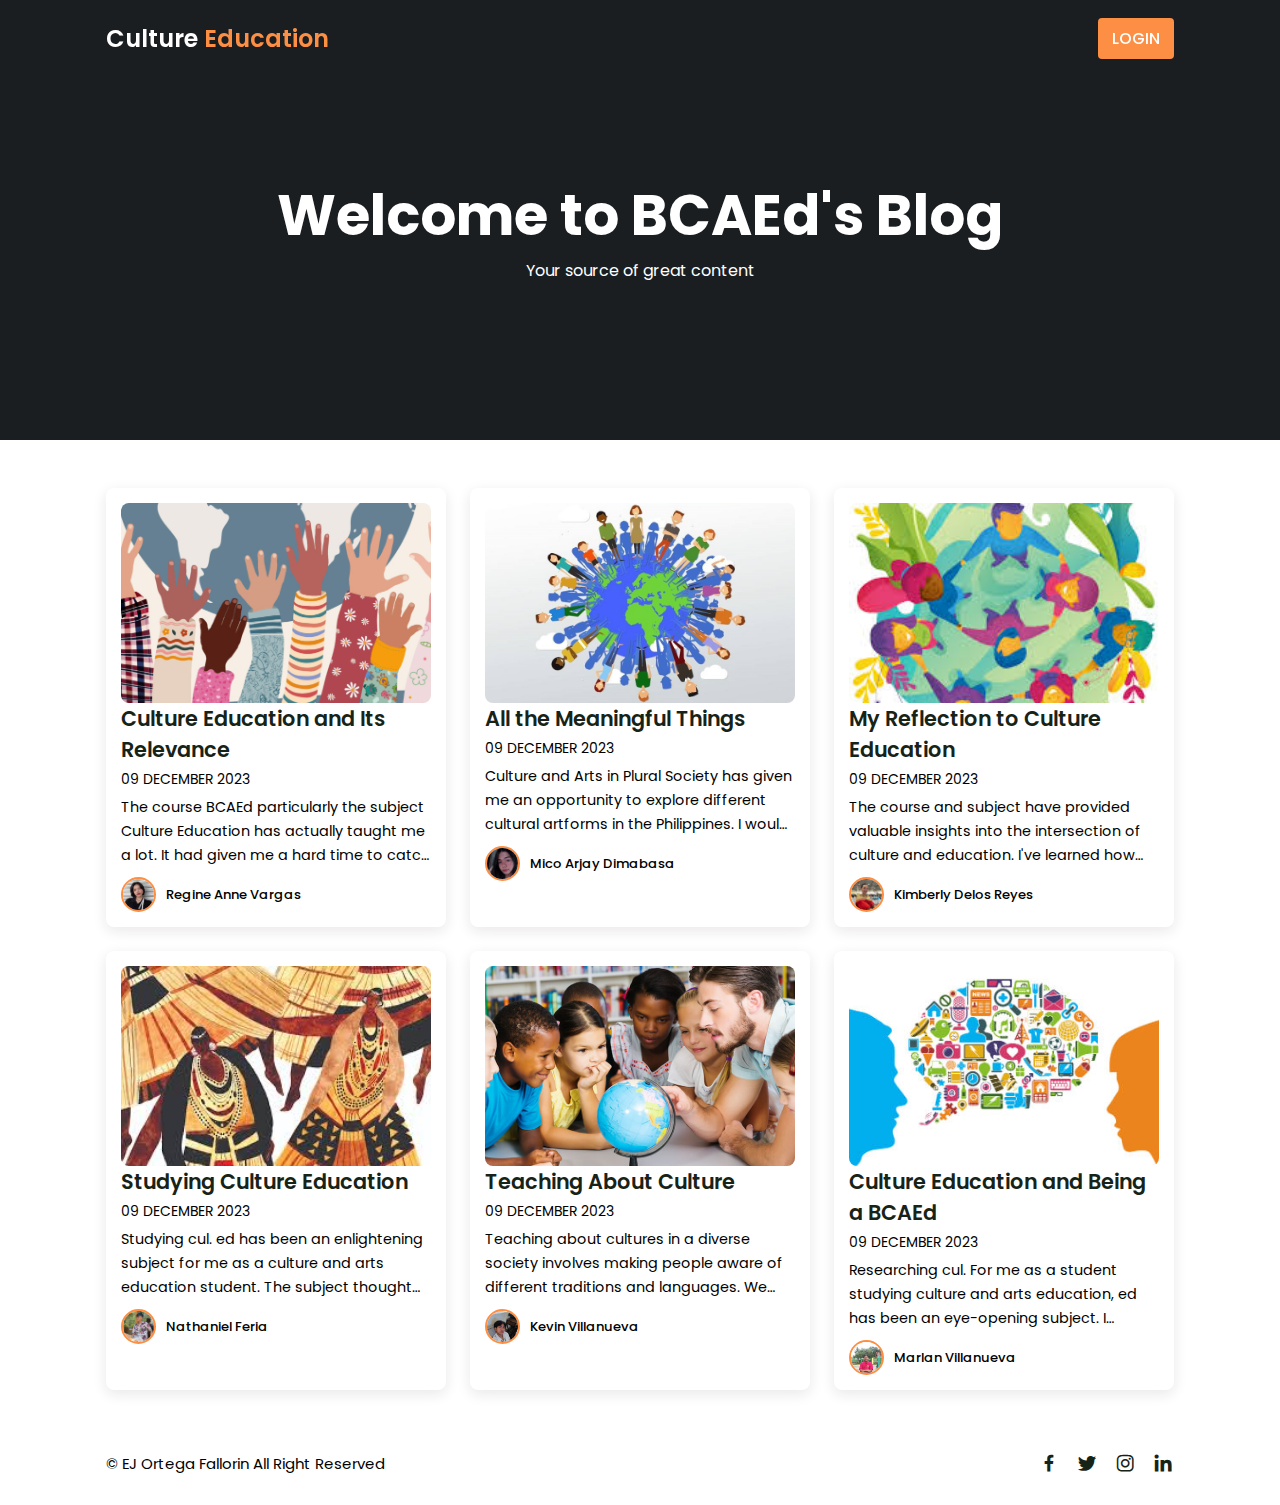
<file: index.html>
<html>
    <head>
    <meta charset="utf-8"></head>
    <title>Blog Website</title>
    <link rel="stylesheet" href="css/style.css">
    <link href='https://unpkg.com/boxicons@2.1.4/css/boxicons.min.css' rel='stylesheet'>
    </head>
    <body>
        <header>
            <div class="nav container">

            <a href="#" class="logo">Culture <span>Education</span></a>

            <a href="#" class="login">Login</a>
        </div>
        </header>
        <section class="home" id="home">
            <div class="home-text container">
                <h2 class="home-title">Welcome to BCAEd's Blog</h2>
                <span class="home-subtitle">Your source of great content</span>
            </div>
        </section>
       <!-- <div class="post-filter container">
            <span class="filter-item active-filter" data-filter='all'>All</span>
            <span class="filter-item" data-filter='design'>Design</span>
            <span class="filter-item" data-filter='tech'>Tech</span>
            <span class="filter-item" data-filter='mobile'>Mobile</span>
        </div>-->

        <section class="post container">

            <div class="post-box mobile">
                <img src="img/post-1.jpg" alt="" class="post-img">
                <!--<h2 class="category">Mobile</h2>-->
                <a href="post-page.html" class="post-title">
                    Culture Education and Its Relevance
                </a>
                <span class="post-date">09 December 2023</span>
                <p class="post-description">The course BCAEd particularly the subject Culture Education has actually taught me a lot. It had given me a hard time to catch up from the topic because I am not actually familiar with the culture of our municipality but it did not hindrance me to learn more and adapt to it. Hence, I am expecting a lot and I know that my learnings will not stop here and I will further discover more to it. </p>
                <div class="profile">
                    <img src="img/profile-1.jpg" alt="" class="profile-img">
                    <span class="profile-name">Regine Anne Vargas</span>
                </div>  
            </div>

            <div class="post-box design">
                <img src="img/post-2.jpg" alt="" class="post-img">
                <!--<h2 class="category">Design</h2>-->
                <a href="post-page1.html" class="post-title">
                    All the Meaningful Things
                </a>
                <span class="post-date">09 December 2023</span>
                <p class="post-description">Culture and Arts in Plural Society has given me an opportunity to explore different cultural artforms in the Philippines. I would say this subject has taught me very well in terms of understanding the importance of arts in our Society and how it shapes us to be artistic in the most creative way. Art is linked in the most fundamental sense of ourselves. Through the ages, art has creatively preserved history by offering a variety of perspectives and scenarios. Additionally, art has played a significant role in heralding social change by voicing viewpoints that were discordant with the status order.</p>
                <div class="profile">
                    <img src="img/profile-2.jpg" alt="" class="profile-img">
                    <span class="profile-name">Mico Arjay Dimabasa</span>
                </div>  
            </div>

            <div class="post-box tech">
                <img src="img/post-3.jpg" alt="" class="post-img">
                <!--<h2 class="category">Tech</h2>-->
                <a href="post-page2.html" class="post-title">
                    My Reflection to Culture Education
                </a>
                <span class="post-date">09 December 2023</span>
                <p class="post-description">The course and subject have provided valuable insights into the intersection of culture and education. I've learned how cultural factors significantly influence educational practices, shaping teaching methodologies, curriculum development, and student engagement.</p>
                <div class="profile">
                    <img src="img/profile-3.jpg" alt="" class="profile-img">
                    <span class="profile-name">Kimberly Delos Reyes</span>
                </div>  
            </div>

            <div class="post-box mobile">
                <img src="img/post-4.jpg" alt="" class="post-img">
                <!--<h2 class="category">Mobile</h2>-->
                <a href="post-page3.html" class="post-title">
                    Studying Culture Education
                </a>
                <span class="post-date">09 December 2023</span>
                <p class="post-description">Studying cul. ed has been an enlightening subject for me as a culture and arts education student. The subject thought me a lot of different culture related stuff that involves traditions, expressions, and the culture within a society. CulEd help me to broaden my knowledge about ethnocentrism, xenocentrism, cultural relativism and as well as the two components of culture which are the tangible and intangible. Studying culture, deeply rooted in our diverse cultural heritage, serves as a bridge connecting the past to the present. </p>
                <div class="profile">
                    <img src="img/profile-4.jpg" alt="" class="profile-img">
                    <span class="profile-name">Nathaniel Feria</span>
                </div>  
            </div>

            <div class="post-box design">
                <img src="img/post-5.jpg" alt="" class="post-img">
                <!--<h2 class="category">Design</h2>-->
                <a href="post-page4.html" class="post-title">
                    Teaching About Culture
                </a>
                <span class="post-date">09 December 2023</span>
                <p class="post-description">Teaching about cultures in a diverse society involves making people aware of different traditions and languages. We aim to include everyone by using materials from various cultures, fostering communication skills across cultural boundaries, and encouraging respect for differences. Critical thinking about cultural issues is promoted, along with a sense of global citizenship by connecting local cultures to the broader world. Celebrating various cultural events and integrating cultural education into policies further enhances a harmonious community that values diversity.</p>
                <div class="profile">
                    <img src="img/profile-5.jpg" alt="" class="profile-img">
                    <span class="profile-name">Kevin Villanueva</span>
                </div>  
            </div>

            <div class="post-box tech">
                <img src="img/post-6.jpg" alt="" class="post-img">
                <!--<h2 class="category">Tech</h2>-->
                <a href="post-page5.html" class="post-title">
                    Culture Education and Being a BCAEd
                </a>
                <span class="post-date">09 December 2023</span>
                <p class="post-description">Researching cul. For me as a student studying culture and arts education, ed has been an eye-opening subject. I learned a lot of diverse cultural topics from the subject, including customs, expressions, and societal culture. My understanding of ethnocentrism, xenocentrism, cultural relativism, and the tangible and intangible aspects of culture has expanded thanks to CulEd. Deeply ingrained in our rich cultural legacy, studying culture acts as a link between the past and the present.</p>
                <div class="profile">
                    <img src="img/profile-6.jpg" alt="" class="profile-img">
                    <span class="profile-name">Marlan Villanueva</span>
                </div>  
            </div>

           
        </section>
        <!-- footer -->
         <div class="footer container">
            <p>&#169; EJ Ortega Fallorin All Right Reserved</p>
            <div class="social">
                <a href="#"><i class='bx bxl-facebook'></i></a>
                <a href="#"><i class='bx bxl-twitter'></i></a>
                <a href="#"><i class='bx bxl-instagram'></i></a>
                <a href="#"><i class='bx bxl-linkedin'></i></i></a>
                
            </div>
         </div>




        <script src="https://code.jquery.com/jquery-3.7.1.js"
        integrity="sha256-eKhayi8LEQwp4NKxN+CfCh+3qOVUtJn3QNZ0TciWLP4="
        crossorigin="anonymous"></script>

        <script src="js/main.js"></script>





    </body>
    </html>
</file>
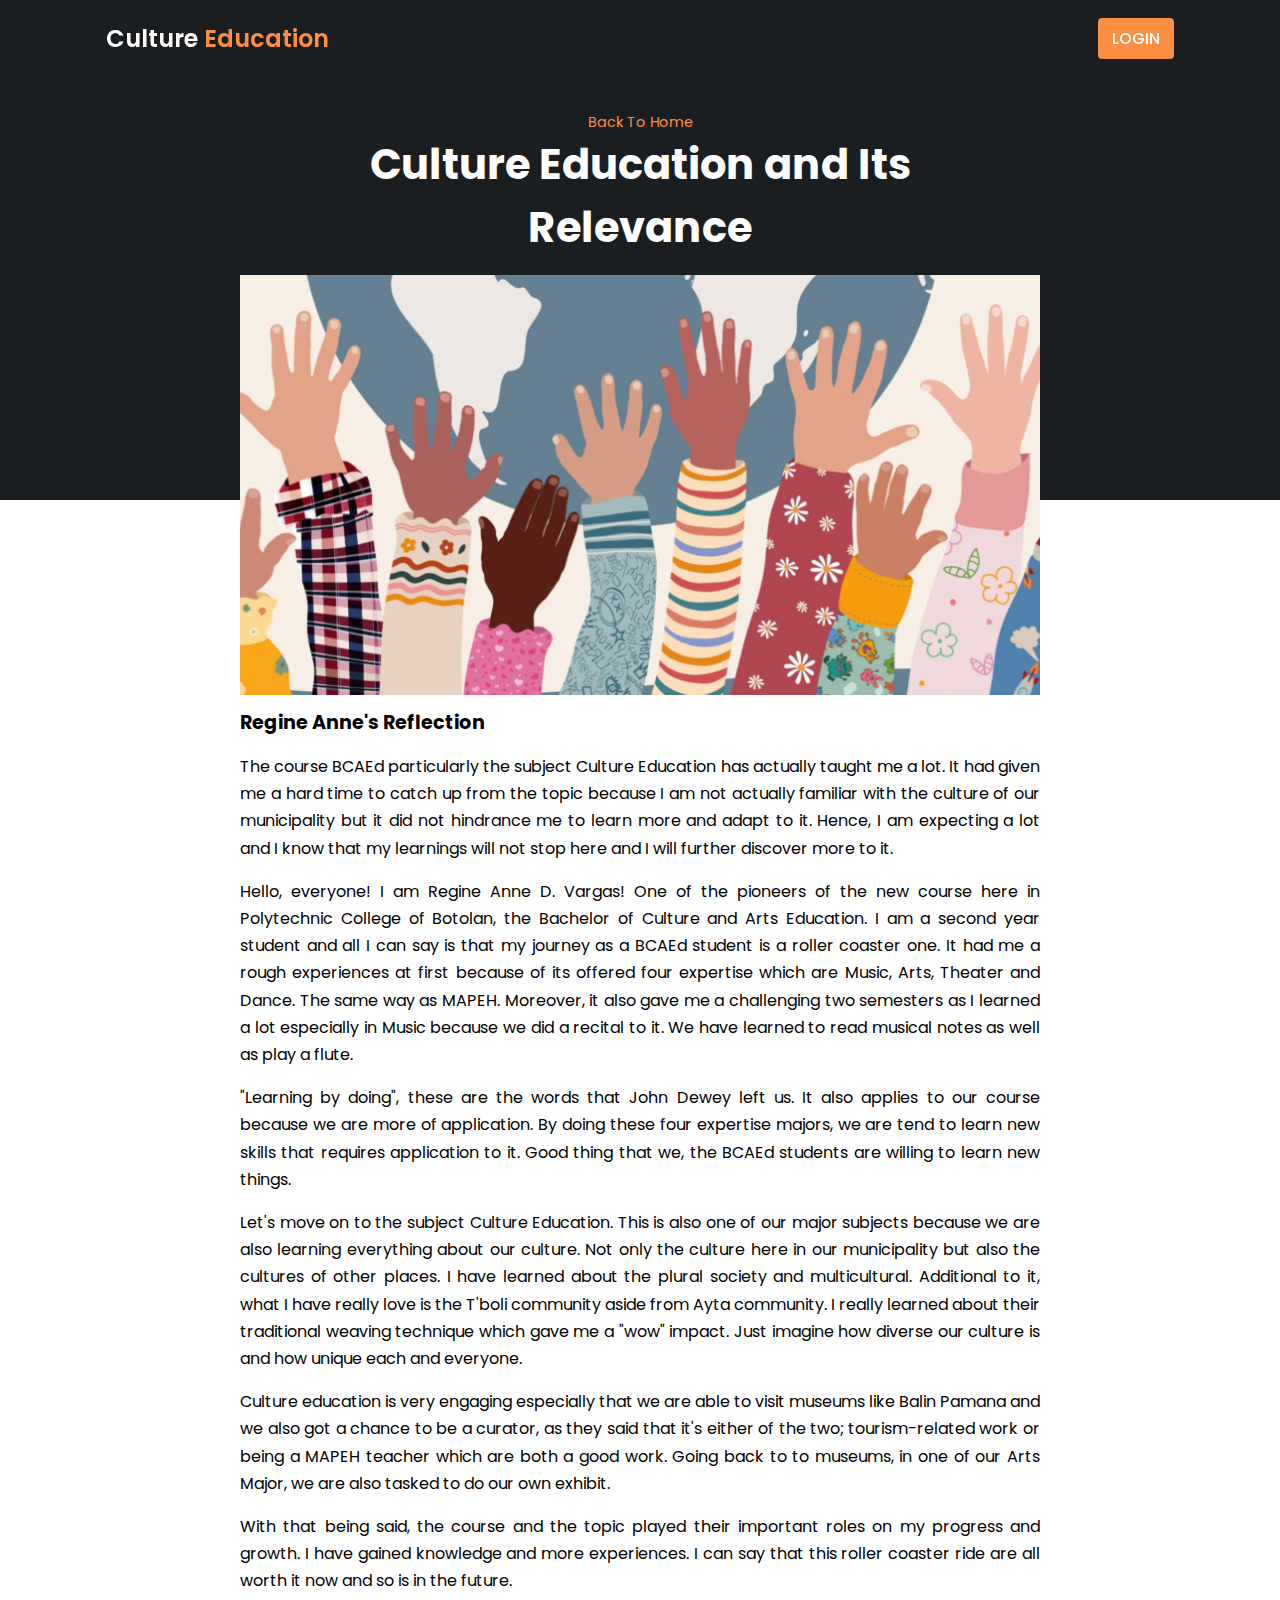
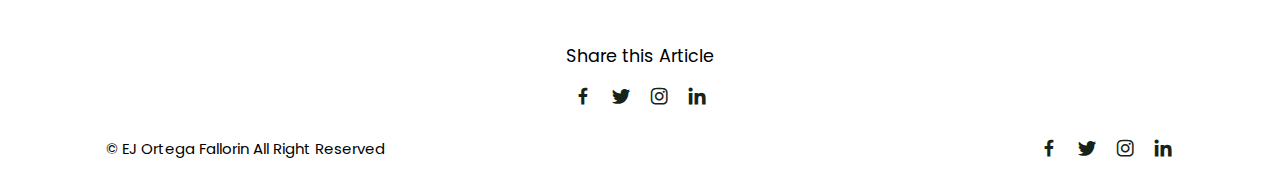
<file: post-page.html>
<html>
    <head>
    <meta charset="utf-8"></head>
    <title>Post Page</title>
    <link rel="stylesheet" href="css/style.css">
    <link href='https://unpkg.com/boxicons@2.1.4/css/boxicons.min.css' rel='stylesheet'>
    </head>
    <body>
        <header>
            <div class="nav container">

            <a href="index.html" class="logo">Culture <span>Education</span></a>

            <a href="#" class="login">Login</a>
        </div>
        </header>
        <!--Post Content-->
        <section class="post-header">
            <div class="header-content post-container">
                <!--Back to home-->  
                <a href="index.html" class="back-home">Back To Home</a>
                <!--Titile-->
                <h1 class="header-title">Culture Education and Its Relevance</h1>
                <!--Post Image-->
                <img src="img/post-1.jpg" alt="" class="header-img">
            </div>
        </section>

        <section class="post-content post-container">
            <h2 class="sub-heading">Regine Anne's Reflection</h2>
            <p class="post-text">The course BCAEd particularly the subject Culture Education has actually taught me a lot. It had given me a hard time to catch up from the topic because I am not actually familiar with the culture of our municipality but it did not hindrance me to learn more and adapt to it. Hence, I am expecting a lot and I know that my learnings will not stop here and I will further discover more to it. </p>
            <p class="post-text">Hello, everyone! I am Regine Anne D. Vargas! One of the pioneers of the new course here in Polytechnic College of Botolan, the Bachelor of Culture and Arts Education. I am a second year student and all I can say is that my journey as a BCAEd student is a roller coaster one. It had me a rough experiences at first because of its offered four expertise which are Music, Arts, Theater and Dance. The same way as MAPEH. Moreover, it also gave me a challenging two semesters as I learned a lot especially in Music because we did a recital to it. We have learned to read musical notes as well as play a flute. </p>
            <p class="post-text">"Learning by doing", these are the words that John Dewey left us. It also applies to our course because we are more of application. By doing these four expertise majors, we are tend to learn new skills that requires application to it. Good thing that we, the BCAEd students are willing to learn new things.</p>
            <p class="post-text">Let's move on to the subject Culture Education. This is also one of our major subjects because we are also learning everything about our culture. Not only the culture here in our municipality but also the cultures of other places. I have learned about the plural society and multicultural. Additional to it, what I have really love is the T'boli community aside from Ayta community. I really learned about their traditional weaving technique which gave me a "wow" impact. Just imagine how diverse our culture is and how unique each and everyone. </p>
            <p class="post-text">Culture education is very engaging especially that we are able to visit museums like Balin Pamana and we also got a chance to be a curator, as they said that it's either of the two; tourism-related work or being a MAPEH teacher which are both a good work. Going back to to museums, in one of our Arts Major, we are also tasked to do our own exhibit.</p>
            <p class="post-text">With that being said, the course and the topic played their important roles on my progress and growth. I have gained knowledge and more experiences. I can say that this roller coaster ride are all worth it now and so is in the future.</p>
            
        </section>
        <!--Share-->
        <div class="share post-container">
            <span class="share-title">Share this Article</span>
            <div class="social">
                <a href="#"><i class='bx bxl-facebook'></i></a>
                <a href="#"><i class='bx bxl-twitter'></i></a>
                <a href="#"><i class='bx bxl-instagram'></i></a>
                <a href="#"><i class='bx bxl-linkedin'></i></i></a>
            </div>
        </div>
        <!-- footer -->
         <div class="footer container">
            <p>&#169; EJ Ortega Fallorin All Right Reserved</p>
            <div class="social">
                <a href="#"><i class='bx bxl-facebook'></i></a>
                <a href="#"><i class='bx bxl-twitter'></i></a>
                <a href="#"><i class='bx bxl-instagram'></i></a>
                <a href="#"><i class='bx bxl-linkedin'></i></i></a>
                
            </div>
         </div>




        <script src="https://code.jquery.com/jquery-3.7.1.js"
        integrity="sha256-eKhayi8LEQwp4NKxN+CfCh+3qOVUtJn3QNZ0TciWLP4="
        crossorigin="anonymous"></script>

        <script src="js/main.js"></script>





    </body>
    </html>
</file>
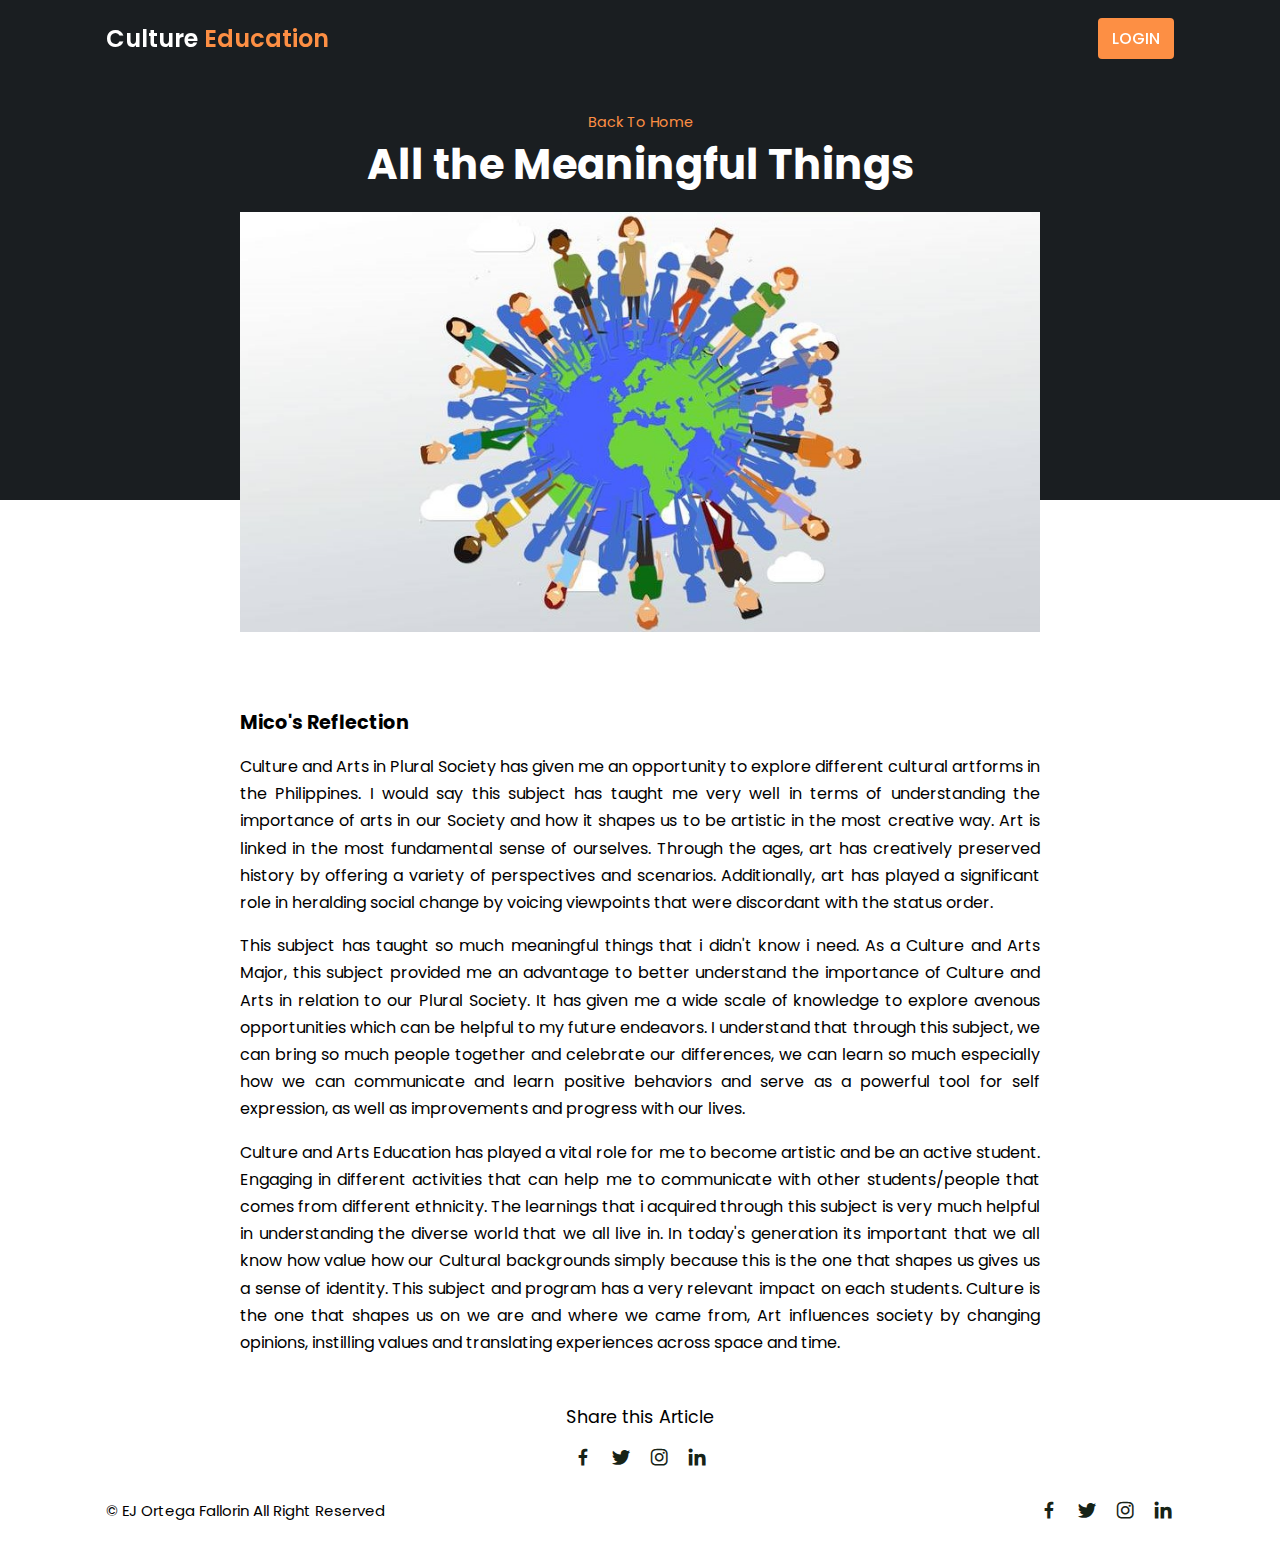
<file: post-page1.html>
<html>
    <head>
    <meta charset="utf-8"></head>
    <title>Post Page</title>
    <link rel="stylesheet" href="css/style.css">
    <link href='https://unpkg.com/boxicons@2.1.4/css/boxicons.min.css' rel='stylesheet'>
    </head>
    <body>
        <header>
            <div class="nav container">

            <a href="index.html" class="logo">Culture <span>Education</span></a>

            <a href="#" class="login">Login</a>
        </div>
        </header>
        <!--Post Content-->
        <section class="post-header">
            <div class="header-content post-container">
                <!--Back to home-->  
                <a href="index.html" class="back-home">Back To Home</a>
                <!--Titile-->
                <h1 class="header-title">All the Meaningful Things</h1>
                <!--Post Image-->
                <img src="img/post-2.jpg" alt="" class="header-img">
            </div>
        </section>

        <section class="post-content post-container">
            <h2 class="sub-heading">Mico's Reflection</h2>
            <p class="post-text">Culture and Arts in Plural Society has given me an opportunity to explore different cultural artforms in the Philippines. I would say this subject has taught me very well in terms of understanding the importance of arts in our Society and how it shapes us to be artistic in the most creative way. Art is linked in the most fundamental sense of ourselves. Through the ages, art has creatively preserved history by offering a variety of perspectives and scenarios. Additionally, art has played a significant role in heralding social change by voicing viewpoints that were discordant with the status order.</p>
            <p class="post-text">This subject has taught so much meaningful things that i didn't know i need. As a Culture and Arts Major, this subject provided me an advantage to better understand the importance of Culture and Arts in relation to our Plural Society. It has given me a wide scale of knowledge to explore avenous opportunities which can be helpful to my future endeavors. I understand that through this subject, we can bring so much people together and celebrate our differences, we can learn so much especially how we can communicate and learn positive behaviors and serve as a powerful tool for self expression, as well as improvements and progress with our lives. </p>
            <p class="post-text">Culture and Arts Education has played a vital role for me to become artistic and be an active student. Engaging in different activities that can help me to communicate with other students/people that comes from different ethnicity. The learnings that i acquired through this subject is very much helpful in understanding the diverse world that we all live in. In today's generation its important that we all know how value how our Cultural backgrounds simply because this is the one that shapes us gives us a sense of identity. This subject and program has a very relevant impact on each students. Culture is the one that shapes us on we are and where we came from, Art influences society by changing opinions, instilling values and translating experiences across space and time.</p>

            
        </section>
        <!--Share-->
        <div class="share post-container">
            <span class="share-title">Share this Article</span>
            <div class="social">
                <a href="#"><i class='bx bxl-facebook'></i></a>
                <a href="#"><i class='bx bxl-twitter'></i></a>
                <a href="#"><i class='bx bxl-instagram'></i></a>
                <a href="#"><i class='bx bxl-linkedin'></i></i></a>
            </div>
        </div>
        <!-- footer -->
         <div class="footer container">
            <p>&#169; EJ Ortega Fallorin All Right Reserved</p>
            <div class="social">
                <a href="#"><i class='bx bxl-facebook'></i></a>
                <a href="#"><i class='bx bxl-twitter'></i></a>
                <a href="#"><i class='bx bxl-instagram'></i></a>
                <a href="#"><i class='bx bxl-linkedin'></i></i></a>
                
            </div>
         </div>




        <script src="https://code.jquery.com/jquery-3.7.1.js"
        integrity="sha256-eKhayi8LEQwp4NKxN+CfCh+3qOVUtJn3QNZ0TciWLP4="
        crossorigin="anonymous"></script>

        <script src="js/main.js"></script>





    </body>
    </html>
</file>
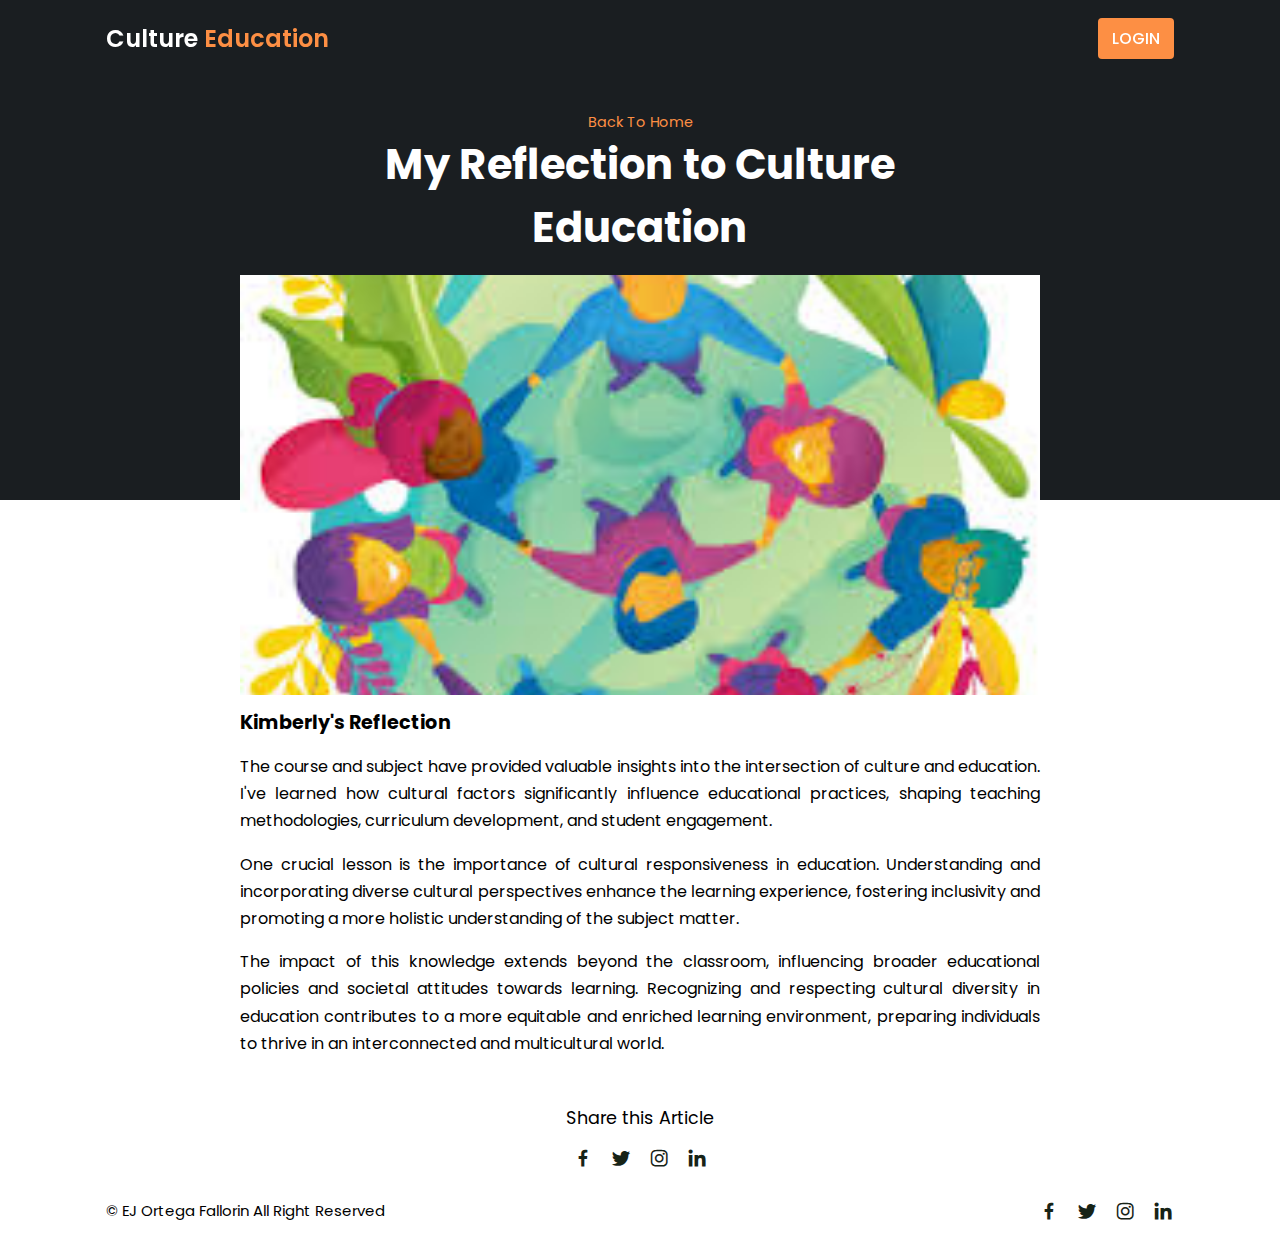
<file: post-page2.html>
<html>
    <head>
    <meta charset="utf-8"></head>
    <title>Post Page</title>
    <link rel="stylesheet" href="css/style.css">
    <link href='https://unpkg.com/boxicons@2.1.4/css/boxicons.min.css' rel='stylesheet'>
    </head>
    <body>
        <header>
            <div class="nav container">

            <a href="index.html" class="logo">Culture <span>Education</span></a>

            <a href="#" class="login">Login</a>
        </div>
        </header>
        <!--Post Content-->
        <section class="post-header">
            <div class="header-content post-container">
                <!--Back to home-->  
                <a href="index.html" class="back-home">Back To Home</a>
                <!--Titile-->
                <h1 class="header-title">My Reflection to Culture Education</h1>
                <!--Post Image-->
                <img src="img/post-3.jpg" alt="" class="header-img">
            </div>
        </section>

        <section class="post-content post-container">
            <h2 class="sub-heading">Kimberly's Reflection</h2>
            <p class="post-text">The course and subject have provided valuable insights into the intersection of culture and education. I've learned how cultural factors significantly influence educational practices, shaping teaching methodologies, curriculum development, and student engagement.</p>
            <p class="post-text">One crucial lesson is the importance of cultural responsiveness in education. Understanding and incorporating diverse cultural perspectives enhance the learning experience, fostering inclusivity and promoting a more holistic understanding of the subject matter.</p>
            <p class="post-text">The impact of this knowledge extends beyond the classroom, influencing broader educational policies and societal attitudes towards learning. Recognizing and respecting cultural diversity in education contributes to a more equitable and enriched learning environment, preparing individuals to thrive in an interconnected and multicultural world.</p>

            
        </section>
        <!--Share-->
        <div class="share post-container">
            <span class="share-title">Share this Article</span>
            <div class="social">
                <a href="#"><i class='bx bxl-facebook'></i></a>
                <a href="#"><i class='bx bxl-twitter'></i></a>
                <a href="#"><i class='bx bxl-instagram'></i></a>
                <a href="#"><i class='bx bxl-linkedin'></i></i></a>
            </div>
        </div>
        <!-- footer -->
         <div class="footer container">
            <p>&#169; EJ Ortega Fallorin All Right Reserved</p>
            <div class="social">
                <a href="#"><i class='bx bxl-facebook'></i></a>
                <a href="#"><i class='bx bxl-twitter'></i></a>
                <a href="#"><i class='bx bxl-instagram'></i></a>
                <a href="#"><i class='bx bxl-linkedin'></i></i></a>
                
            </div>
         </div>




        <script src="https://code.jquery.com/jquery-3.7.1.js"
        integrity="sha256-eKhayi8LEQwp4NKxN+CfCh+3qOVUtJn3QNZ0TciWLP4="
        crossorigin="anonymous"></script>

        <script src="js/main.js"></script>





    </body>
    </html>
</file>
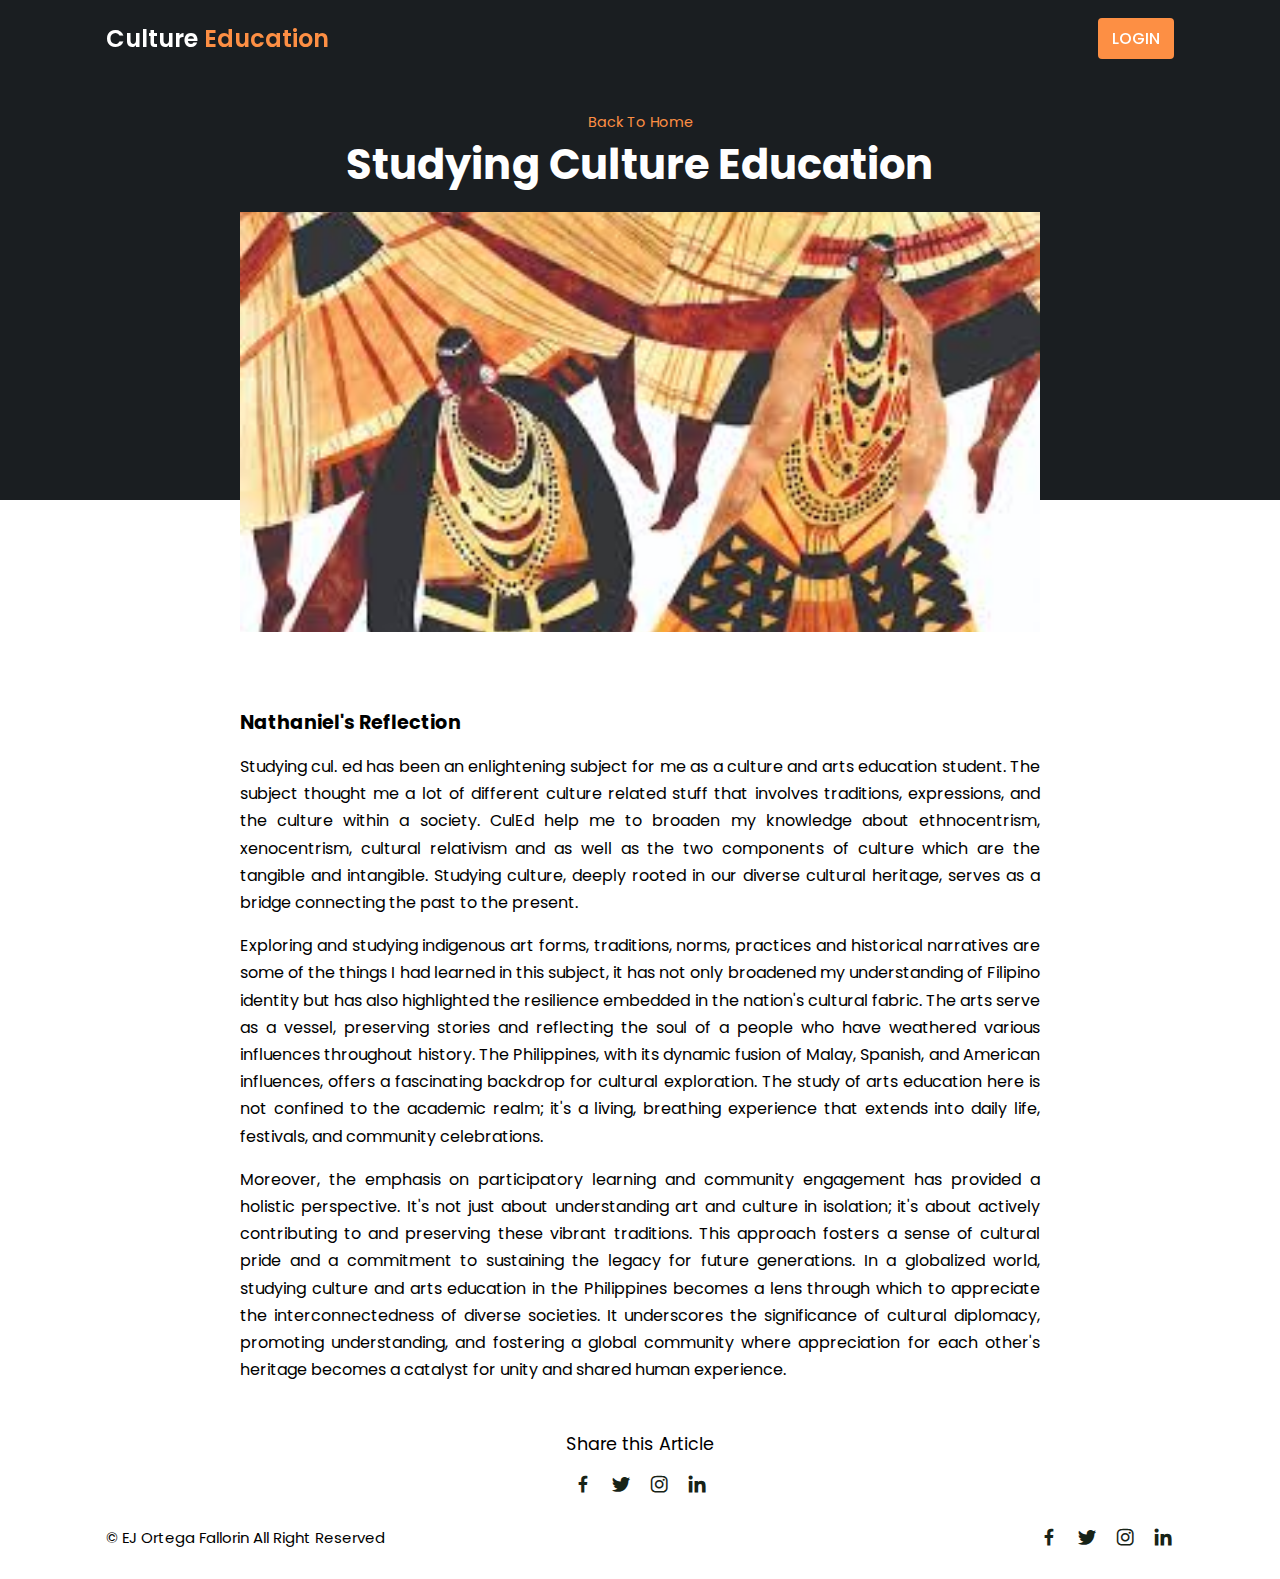
<file: post-page3.html>
<html>
    <head>
    <meta charset="utf-8"></head>
    <title>Post Page</title>
    <link rel="stylesheet" href="css/style.css">
    <link href='https://unpkg.com/boxicons@2.1.4/css/boxicons.min.css' rel='stylesheet'>
    </head>
    <body>
        <header>
            <div class="nav container">

            <a href="index.html" class="logo">Culture <span>Education</span></a>

            <a href="#" class="login">Login</a>
        </div>
        </header>
        <!--Post Content-->
        <section class="post-header">
            <div class="header-content post-container">
                <!--Back to home-->  
                <a href="index.html" class="back-home">Back To Home</a>
                <!--Titile-->
                <h1 class="header-title">Studying Culture Education</h1>
                <!--Post Image-->
                <img src="img/post-4.jpg" alt="" class="header-img">
            </div>
        </section>

        <section class="post-content post-container">
            <h2 class="sub-heading">Nathaniel's Reflection</h2>
            <p class="post-text">Studying cul. ed has been an enlightening subject for me as a culture and arts education student. The subject thought me a lot of different culture related stuff that involves traditions, expressions, and the culture within a society. CulEd help me to broaden my knowledge about ethnocentrism, xenocentrism, cultural relativism and as well as the two components of culture which are the tangible and intangible. Studying culture, deeply rooted in our diverse cultural heritage, serves as a bridge connecting the past to the present. </p>
            <p class="post-text">Exploring and studying indigenous art forms, traditions, norms, practices and historical narratives are some of the things I had learned in this subject, it has not only broadened my understanding of Filipino identity but has also highlighted the resilience embedded in the nation's cultural fabric. The arts serve as a vessel, preserving stories and reflecting the soul of a people who have weathered various influences throughout history.
                The Philippines, with its dynamic fusion of Malay, Spanish, and American influences, offers a fascinating backdrop for cultural exploration. The study of arts education here is not confined to the academic realm; it's a living, breathing experience that extends into daily life, festivals, and community celebrations.</p>
            <p class="post-text">Moreover, the emphasis on participatory learning and community engagement has provided a holistic perspective. It's not just about understanding art and culture in isolation; it's about actively contributing to and preserving these vibrant traditions. This approach fosters a sense of cultural pride and a commitment to sustaining the legacy for future generations.
                In a globalized world, studying culture and arts education in the Philippines becomes a lens through which to appreciate the interconnectedness of diverse societies. It underscores the significance of cultural diplomacy, promoting understanding, and fostering a global community where appreciation for each other's heritage becomes a catalyst for unity and shared human experience.</p>
            
        </section>
        <!--Share-->
        <div class="share post-container">
            <span class="share-title">Share this Article</span>
            <div class="social">
                <a href="#"><i class='bx bxl-facebook'></i></a>
                <a href="#"><i class='bx bxl-twitter'></i></a>
                <a href="#"><i class='bx bxl-instagram'></i></a>
                <a href="#"><i class='bx bxl-linkedin'></i></i></a>
            </div>
        </div>
        <!-- footer -->
         <div class="footer container">
            <p>&#169; EJ Ortega Fallorin All Right Reserved</p>
            <div class="social">
                <a href="#"><i class='bx bxl-facebook'></i></a>
                <a href="#"><i class='bx bxl-twitter'></i></a>
                <a href="#"><i class='bx bxl-instagram'></i></a>
                <a href="#"><i class='bx bxl-linkedin'></i></i></a>
                
            </div>
         </div>




        <script src="https://code.jquery.com/jquery-3.7.1.js"
        integrity="sha256-eKhayi8LEQwp4NKxN+CfCh+3qOVUtJn3QNZ0TciWLP4="
        crossorigin="anonymous"></script>

        <script src="js/main.js"></script>





    </body>
    </html>
</file>
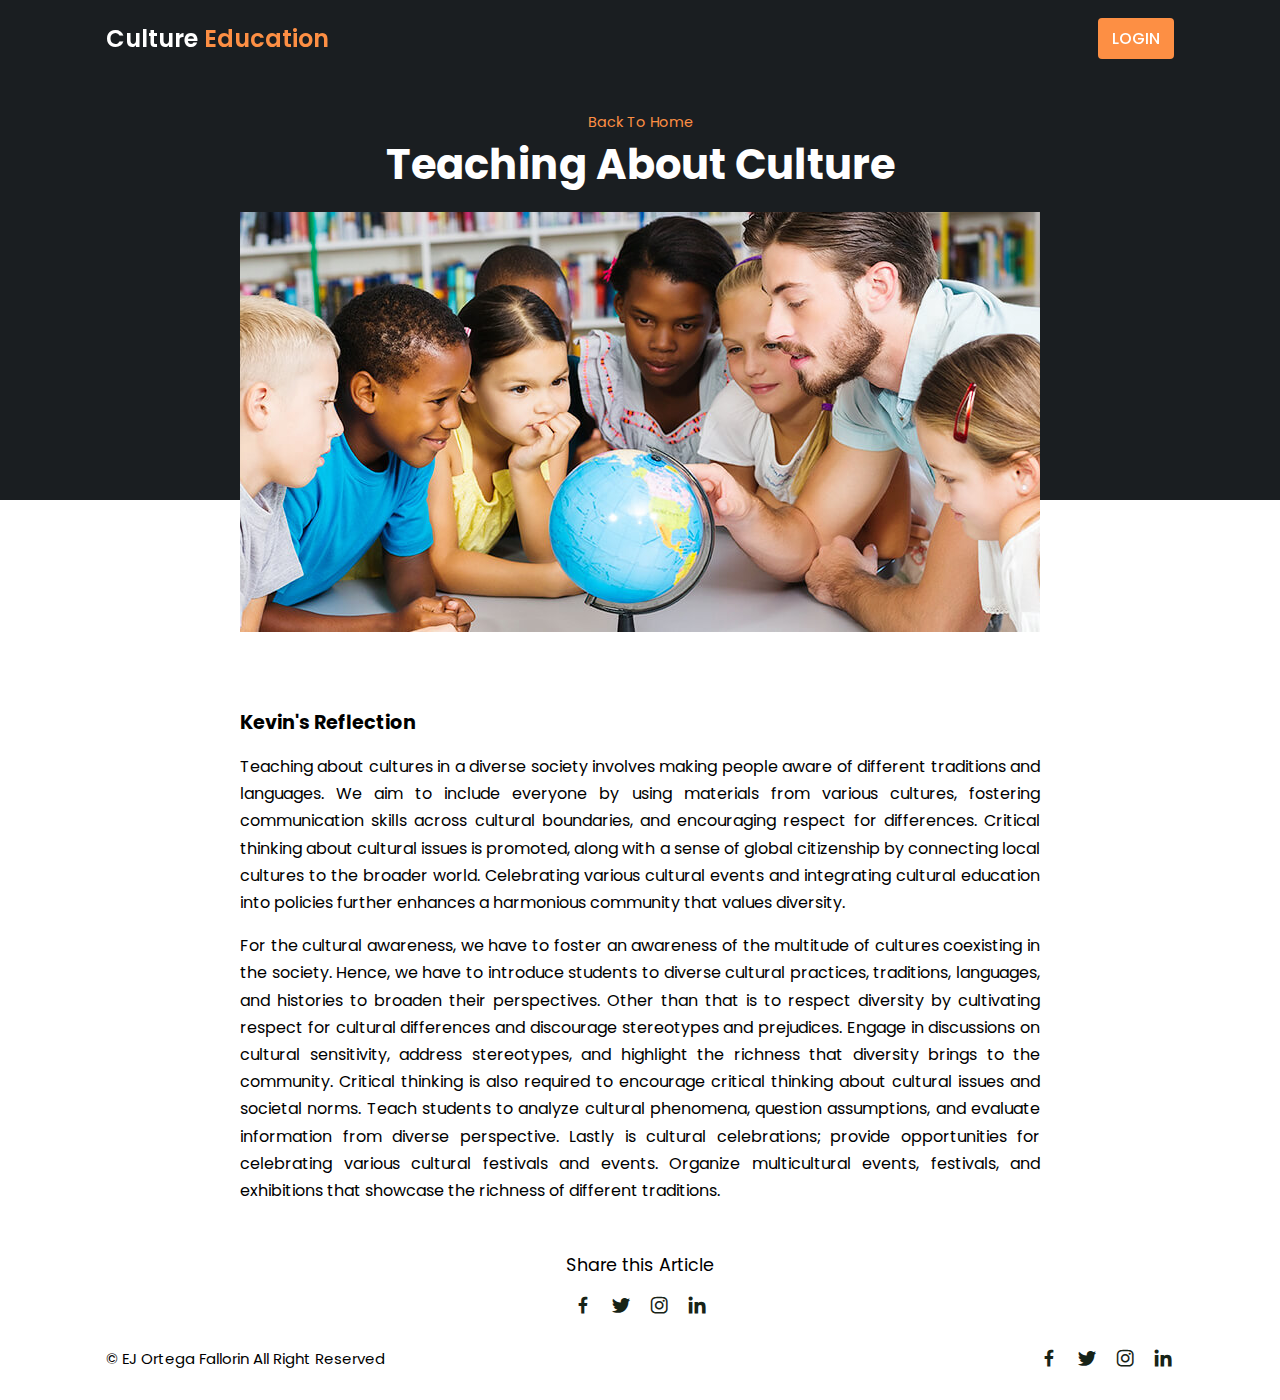
<file: post-page4.html>
<html>
    <head>
    <meta charset="utf-8"></head>
    <title>Post Page</title>
    <link rel="stylesheet" href="css/style.css">
    <link href='https://unpkg.com/boxicons@2.1.4/css/boxicons.min.css' rel='stylesheet'>
    </head>
    <body>
        <header>
            <div class="nav container">

            <a href="index.html" class="logo">Culture <span>Education</span></a>

            <a href="#" class="login">Login</a>
        </div>
        </header>
        <!--Post Content-->
        <section class="post-header">
            <div class="header-content post-container">
                <!--Back to home-->  
                <a href="index.html" class="back-home">Back To Home</a>
                <!--Titile-->
                <h1 class="header-title">Teaching About Culture</h1>
                <!--Post Image-->
                <img src="img/post-5.jpg" alt="" class="header-img">
            </div>
        </section>

        <section class="post-content post-container">
            <h2 class="sub-heading">Kevin's Reflection</h2>
            <p class="post-text">Teaching about cultures in a diverse society involves making people aware of different traditions and languages. We aim to include everyone by using materials from various cultures, fostering communication skills across cultural boundaries, and encouraging respect for differences. Critical thinking about cultural issues is promoted, along with a sense of global citizenship by connecting local cultures to the broader world. Celebrating various cultural events and integrating cultural education into policies further enhances a harmonious community that values diversity.</p>
            <p class="post-text">For the cultural awareness, we have to foster an awareness of the multitude of cultures coexisting in the society. Hence, we have to introduce students to diverse cultural practices, traditions, languages, and histories to broaden their perspectives. Other than that is to respect diversity by cultivating respect for cultural differences and discourage stereotypes and prejudices. Engage in discussions on cultural sensitivity, address stereotypes, and highlight the richness that diversity brings to the community. Critical thinking is also required to encourage critical thinking about cultural issues and societal norms. Teach students to analyze cultural phenomena, question assumptions, and evaluate information from diverse perspective. Lastly is cultural celebrations; provide opportunities for celebrating various cultural festivals and events. Organize multicultural events, festivals, and exhibitions that showcase the richness of different traditions.</p>
            
        </section>
        <!--Share-->
        <div class="share post-container">
            <span class="share-title">Share this Article</span>
            <div class="social">
                <a href="#"><i class='bx bxl-facebook'></i></a>
                <a href="#"><i class='bx bxl-twitter'></i></a>
                <a href="#"><i class='bx bxl-instagram'></i></a>
                <a href="#"><i class='bx bxl-linkedin'></i></i></a>
            </div>
        </div>
        <!-- footer -->
         <div class="footer container">
            <p>&#169; EJ Ortega Fallorin All Right Reserved</p>
            <div class="social">
                <a href="#"><i class='bx bxl-facebook'></i></a>
                <a href="#"><i class='bx bxl-twitter'></i></a>
                <a href="#"><i class='bx bxl-instagram'></i></a>
                <a href="#"><i class='bx bxl-linkedin'></i></i></a>
                
            </div>
         </div>




        <script src="https://code.jquery.com/jquery-3.7.1.js"
        integrity="sha256-eKhayi8LEQwp4NKxN+CfCh+3qOVUtJn3QNZ0TciWLP4="
        crossorigin="anonymous"></script>

        <script src="js/main.js"></script>





    </body>
    </html>
</file>
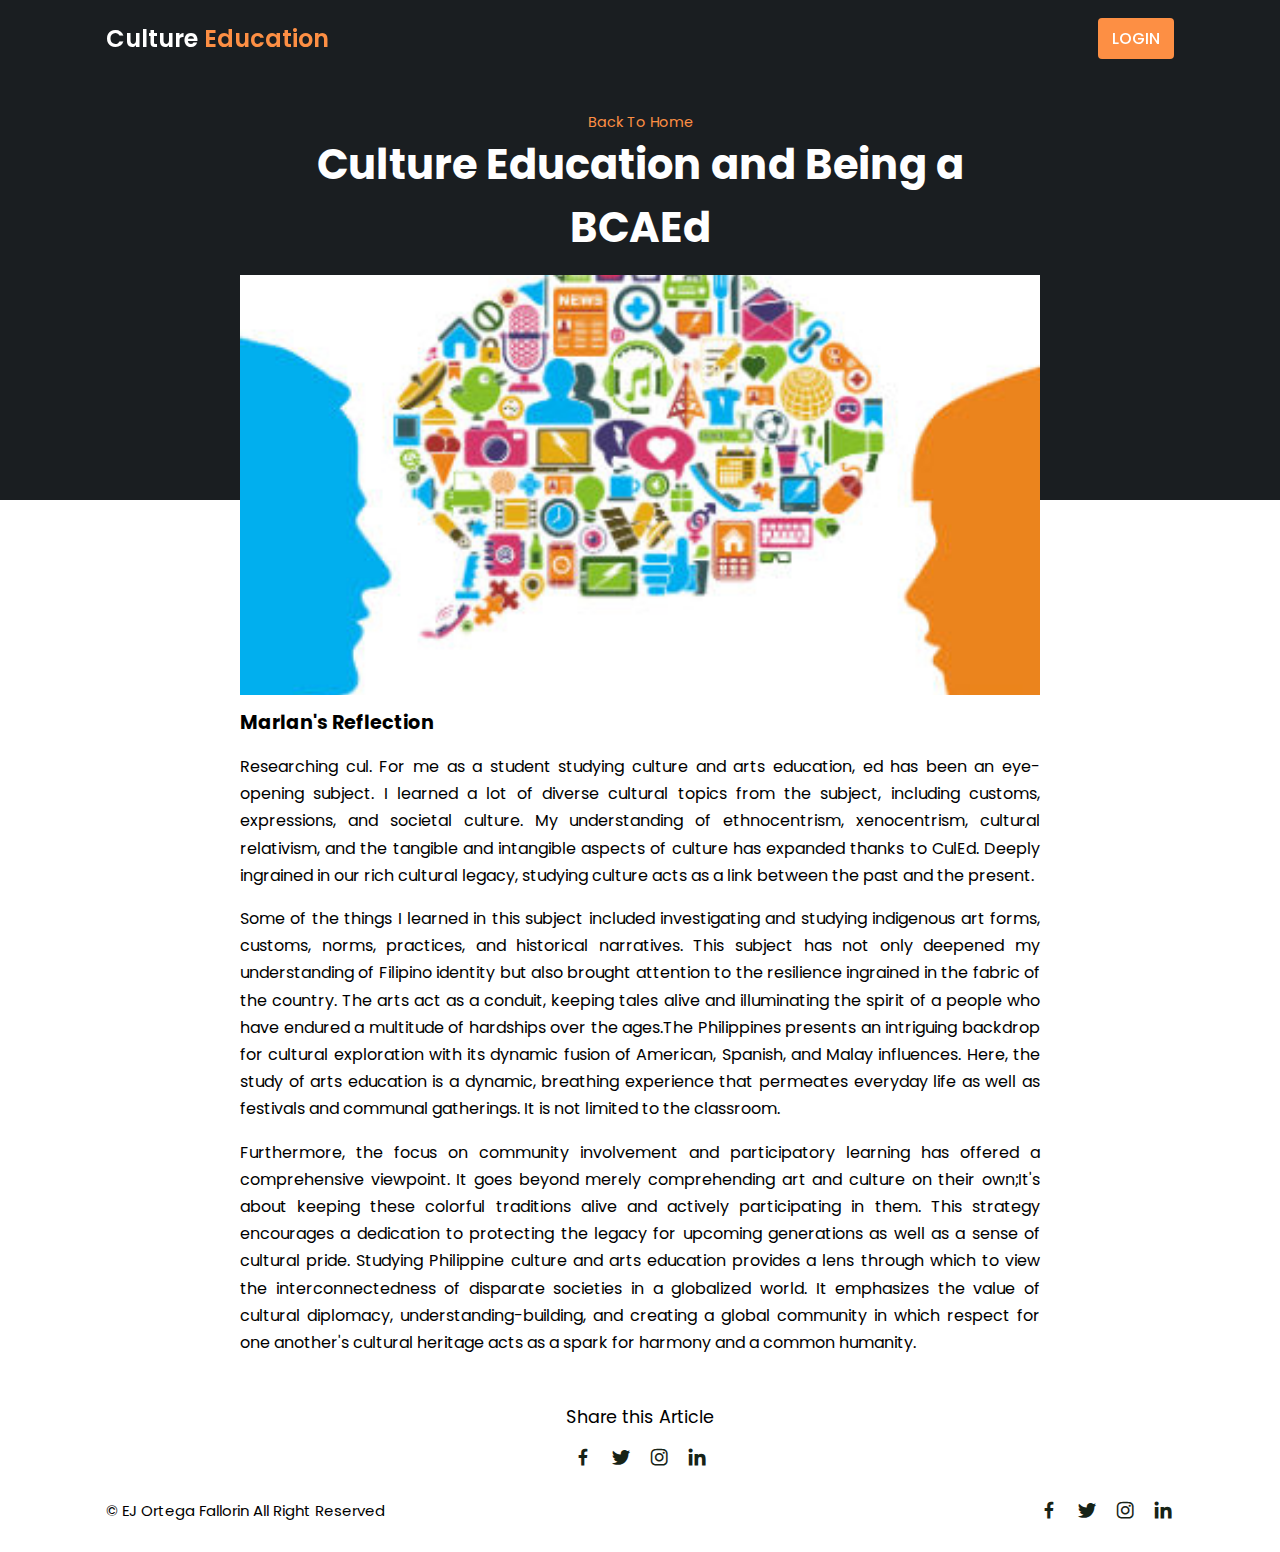
<file: post-page5.html>
<html>
    <head>
    <meta charset="utf-8"></head>
    <title>Post Page</title>
    <link rel="stylesheet" href="css/style.css">
    <link href='https://unpkg.com/boxicons@2.1.4/css/boxicons.min.css' rel='stylesheet'>
    </head>
    <body>
        <header>
            <div class="nav container">

            <a href="index.html" class="logo">Culture <span>Education</span></a>

            <a href="#" class="login">Login</a>
        </div>
        </header>
        <!--Post Content-->
        <section class="post-header">
            <div class="header-content post-container">
                <!--Back to home-->  
                <a href="index.html" class="back-home">Back To Home</a>
                <!--Titile-->
                <h1 class="header-title">Culture Education and Being a BCAEd</h1>
                <!--Post Image-->
                <img src="img/post-6.jpg" alt="" class="header-img">
            </div>
        </section>

        <section class="post-content post-container">
            <h2 class="sub-heading">Marlan's Reflection</h2>
            <p class="post-text">Researching cul. For me as a student studying culture and arts education, ed has been an eye-opening subject. I learned a lot of diverse cultural topics from the subject, including customs, expressions, and societal culture. My understanding of ethnocentrism, xenocentrism, cultural relativism, and the tangible and intangible aspects of culture has expanded thanks to CulEd. Deeply ingrained in our rich cultural legacy, studying culture acts as a link between the past and the present.</p>
            <p class="post-text">Some of the things I learned in this subject included investigating and studying indigenous art forms, customs, norms, practices, and historical narratives. This subject has not only deepened my understanding of Filipino identity but also brought attention to the resilience ingrained in the fabric of the country. The arts act as a conduit, keeping tales alive and illuminating the spirit of a people who have endured a multitude of hardships over the ages.The Philippines presents an intriguing backdrop for cultural exploration with its dynamic fusion of American, Spanish, and Malay influences. Here, the study of arts education is a dynamic, breathing experience that permeates everyday life as well as festivals and communal gatherings. It is not limited to the classroom.</p>
            <p class="post-text">Furthermore, the focus on community involvement and participatory learning has offered a comprehensive viewpoint. It goes beyond merely comprehending art and culture on their own;It's about keeping these colorful traditions alive and actively participating in them. This strategy encourages a dedication to protecting the legacy for upcoming generations as well as a sense of cultural pride.
                Studying Philippine culture and arts education provides a lens through which to view the interconnectedness of disparate societies in a globalized world. It emphasizes the value of cultural diplomacy, understanding-building, and creating a global community in which respect for one another's cultural heritage acts as a spark for harmony and a common humanity.</p>
        </section>
        <!--Share-->
        <div class="share post-container">
            <span class="share-title">Share this Article</span>
            <div class="social">
                <a href="#"><i class='bx bxl-facebook'></i></a>
                <a href="#"><i class='bx bxl-twitter'></i></a>
                <a href="#"><i class='bx bxl-instagram'></i></a>
                <a href="#"><i class='bx bxl-linkedin'></i></i></a>
            </div>
        </div>
        <!-- footer -->
         <div class="footer container">
            <p>&#169; EJ Ortega Fallorin All Right Reserved</p>
            <div class="social">
                <a href="#"><i class='bx bxl-facebook'></i></a>
                <a href="#"><i class='bx bxl-twitter'></i></a>
                <a href="#"><i class='bx bxl-instagram'></i></a>
                <a href="#"><i class='bx bxl-linkedin'></i></i></a>
                
            </div>
         </div>




        <script src="https://code.jquery.com/jquery-3.7.1.js"
        integrity="sha256-eKhayi8LEQwp4NKxN+CfCh+3qOVUtJn3QNZ0TciWLP4="
        crossorigin="anonymous"></script>

        <script src="js/main.js"></script>





    </body>
    </html>
</file>
<file: css/style.css>
/* Google Font */
@import url('https://fonts.googleapis.com/css2?family=Poppins:wght@400;500;600;700&display=swap');
*{
    font-family: 'Poppins', sans-serif;
    margin: 0%;
    padding: 0%;
    scroll-behavior: smooth;
    scroll-padding-top: 2rem;
    box-sizing: border-box;
}


/* Variables */
:root {
--container-color:#1a1e21;
--second-color:#fd8f44;
--text-color:#172317;
--bg-color:#fff;
}
::selection {
    color: var(--bg-color);
    background: var(--second-color);
}
a {
    text-decoration: none;
}
li {
    list-style: none;
}
img {
    width: 100%;
}
section {
    padding: 3rem 0 2rem;
}
.container {
    max-width: 1068px;
    margin: auto;
    width: 100%;
}
header {
    position: fixed;
    top: 0;
    left: 0;
    width: 100%;
    z-index: 200;
}
header.shadow {
    background-color: var(--bg-color);
    transition: o.4s;
    box-shadow: 01px 4px hsl(0 4% 14% /10%);
}
header.shadow .logo {
    color: var(--text-color)
}
.nav {
    display: flex;
    align-items: center;
    justify-content: space-between;
    padding: 18px 0;
}
.logo {
    font-size: 1.5rem;
    font-weight: 600;
    color: var(--bg-color);
}
.logo span {
    color: var(--second-color);
}
.login {
    padding: 8px 14px;
    text-transform: uppercase;
    font-weight: 500;
    border-radius: 4px;
    background: var(--second-color);
    color: var(--bg-color);
}
.login:hover {
    background: hsl(24, 98%, 58%);
    transition: 0.3s;
}
.home {
    width: 100%;
    min-height: 440px;
    background: var(--container-color);
    display: grid;
    justify-content: center;
    align-items: center;
}
.home-text {
    color: var(--bg-color);
    text-align: center;
}
.home-title {
    font-size: 3.5rem;
}
.home-subtitle{
    font-size: 1rem;
    font-weight: 400;
}
.post-filter {
    display: flex;
    justify-content: center;
    align-items: center;
    column-gap: 1.5rem;
    margin-top: 2rem !important;
}
.filter-item {
    font-size: 0.9rem;
    font-weight: 500;
    cursor: pointer;
}
.active-filter {
    background-color: var(--second-color);
    color: var(--bg-color);
    padding: 4px 10px;
    border-radius: 4px;
}
.post {
    display: grid;
    grid-template-columns: repeat(auto-fit,minmax(280px, auto));
    justify-content: center;
    gap: 1.5rem;
}
.post-box {
    background: var(--bg-color);
    box-shadow: 0 4px 14px hsl(355deg 25% 15% / 10%);
    padding: 15px;
    border-radius: 0.5rem;
}
.post-img {
    width: 100%;
    height: 200px;
    object-fit: cover;
    object-position: center;
    border-radius: 0.5rem;
}
.category {
    font-size: 0.9rem;
    font-weight: 500;
    text-transform: uppercase;
    color: var(--second-color);
}
.post-title {
    font-size: 1.3rem;
    font-weight: 600;
    color: var(--text-color);
    display: -webkit-box;
    -webkit-line-clamp: 2;
    -webkit-box-orient: vertical;
    overflow: hidden;
}
.post-date {
    display: flex;
    font-size: 0.875rem;
    text-transform: uppercase;
    font-weight: 400;
    margin-top: 4px;
}
.post-description {
    font-size: 0.9rem;
    line-height: 1.5rem;
    margin: 5px 0 10px;

    display: -webkit-box;
    -webkit-line-clamp: 3;
    -webkit-box-orient: vertical;
    overflow: hidden;
}
.profile {
    display: flex;
    align-items: center;
    gap: 10px;
}
.profile-img {
    width: 35px;
    height: 35px;
    border-radius: 50%;
    object-fit: cover;
    object-position: center;
    border: 2px solid var(--second-color);
}
.profile-name {
    font-size: 0.82rem;
    font-weight: 500;
}
.footer {
    display: flex;
    justify-content: space-between;
    align-items: center;
    padding: 30px 0;
}
.footer p {
    font-size: 0.938rem;
}
.social {
    display: flex;
    align-items: center;
    column-gap: 1rem;
}
.social .bx {
    font-size: 1.4rem;
    color: var(--text-color);
}
.social .bx:hover {
    color: var(--second-color);
    transition: 0.3s all linear;
}
.post-header {
    width: 100%;
    height: 500px;
    background: var(--container-color);
}
.post-container {
    max-width: 800px;
    margin: auto;
    width: 100%;
}
.header-content {
    display: flex;
    flex-direction: column;
    align-items: center;
    margin-top: 4rem !important;
}
.back-home {
    color: var(--second-color);
    font-size: 0.9rem;
}
.header-title {
    width: 90%;
    font-size: 2.6rem;
    color: var(--bg-color);
    text-align: center;
    margin-bottom: 1rem;
}
.header-img {
    width: 100%;
    height: 420px;
    object-fit: cover;
    object-position: center;
}
.post-content {
    margin-top: 10rem !important;
}
.sub-heading {
    font-size: 1.2rem;
}
.post-text {
    font-size: 1rem;
    line-height: 1.7rem;
    margin: 1rem 0;
    text-align: justify;
}
.share {
    display: flex;
    flex-direction: column;
    align-items: center;
    row-gap: 1rem;
}
.share-title {
    font-size: 1.1rem;
}
 @media (max-width:1068px){
    .container {
        margin: 0 auto;
        width: 95%;
    }
    .home-text {
        width: 100%;
    }
 }
 @media (max-width: 800px) {
    .nav {
        padding: 14px 0;
    }
    .post-container {
        margin: 0 auto;
        width: 95%;
    }
 }
</file>
